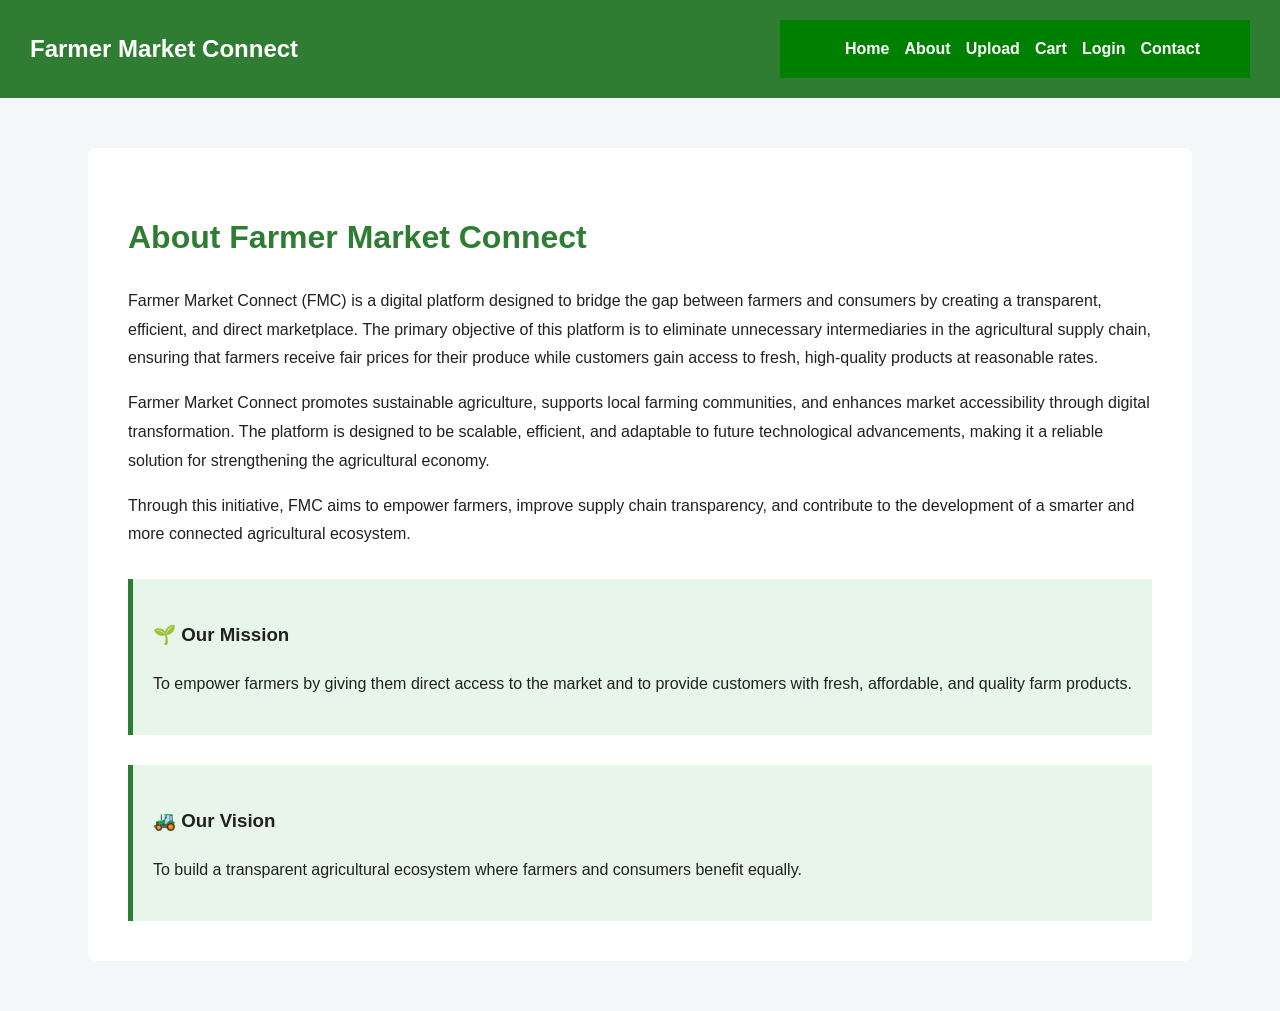
<file: about.html>
<!DOCTYPE html>
<html>
<head>
    <title>About Us - Farmer Market Connect</title>
    <link rel="stylesheet" href="style.css">
    <style>
        body {
            margin: 0;
            font-family: Arial, sans-serif;
            background: #f4f6f8;
        }

        header {
            background: #2e7d32;
            color: white;
            padding: 15px 30px;
            display: flex;
            justify-content: space-between;
            align-items: center;
        }

        nav a {
            color: white;
            text-decoration: none;
            margin-left: 15px;
            font-weight: bold;
        }

        .about-section {
            width: 80%;
            margin: 50px auto;
            background: white;
            padding: 40px;
            border-radius: 8px;
            line-height: 1.8;
        }

        .about-section h1 {
            color: #2e7d32;
            margin-bottom: 20px;
        }

        .highlight {
            color: #2e7d32;
            font-weight: bold;
        }

        .mission {
            margin-top: 30px;
            padding: 20px;
            background: #e8f5e9;
            border-left: 5px solid #2e7d32;
        }

        footer {
            background: #2e7d32;
            color: white;
            text-align: center;
            padding: 15px;
            margin-top: 40px;
        }
    </style>
</head>
<body>

<header>
    <h2>Farmer Market Connect</h2>
    <nav>
         
             <a  href="index.html">Home</a>
             <a href="about.html">About</a>
            
             <a  href="upload.html">Upload</a>
             <a  href="cart.html">Cart</a>
             <a href="login.html">Login</a>
             <a href="contact.html">Contact</a>

    </nav>
</header>

<div class="about-section">
    <h1>About Farmer Market Connect</h1>

    <p>
        Farmer Market Connect (FMC) is a digital platform designed to bridge the gap between 
        farmers and consumers by creating a transparent, efficient, and direct marketplace. The primary 
        objective of this platform is to eliminate unnecessary intermediaries in the agricultural supply chain, ensuring 
        that farmers receive fair prices for their produce while customers gain access to fresh, high-quality products at reasonable rates.
    </p>

    <p>
        Farmer Market Connect promotes sustainable agriculture, 
        supports local farming communities, and enhances market accessibility through digital
         transformation. The platform is designed to be scalable, efficient, and adaptable to future technological 
        advancements, making it a reliable solution for strengthening the agricultural economy.
    </p>
    <p>Through this initiative, FMC aims to empower farmers, improve supply chain transparency, and contribute to the development of a smarter and more connected agricultural ecosystem.</p>

    <div class="mission">
        <h3>🌱 Our Mission</h3>
        <p>
            To empower farmers by giving them direct access to the market and to provide customers with fresh, affordable, and quality farm products.
        </p>
    </div>

    <div class="mission">
        <h3>🚜 Our Vision</h3>
        <p>
            To build a transparent agricultural ecosystem where farmers and consumers benefit equally.
        </p>
    </div>

</div>


</body>
</html>
</file>
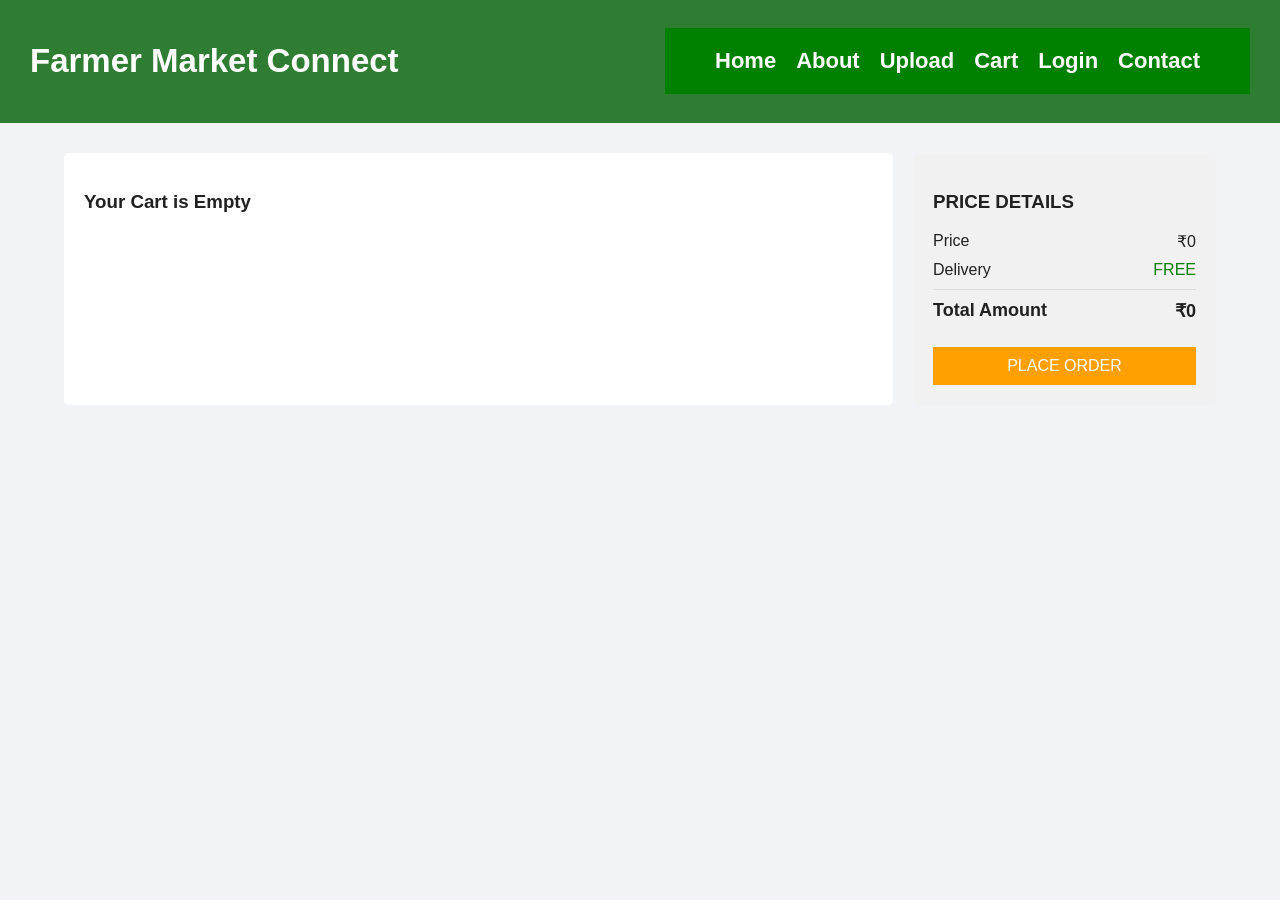
<file: cart.html>
<!DOCTYPE html>
<html>
<head>
    <title>Farmer Market Connect - Cart</title>
    <link rel="stylesheet" href="style.css">
    <style>
        body {
            margin: 0;
            font-family: Arial, sans-serif;
            background: #f1f3f6;
        }

        header {
            background: #2e7d32;
            color: white;
            padding: 15px 30px;
            font-size: 22px;
            font-weight: bold;
        }

        .container {
            width: 90%;
            margin: 30px auto;
            display: flex;
            gap: 20px;
        }

        .cart-items {
            flex: 3;
            background: white;
            padding: 20px;
            border-radius: 5px;
        }

        .cart-item {
            display: flex;
            align-items: center;
            border-bottom: 1px solid #ddd;
            padding: 15px 0;
        }

        .cart-item img {
            width: 100px;
            height: 100px;
            object-fit: cover;
            margin-right: 20px;
        }

        .item-details {
            flex: 1;
        }

        .item-details h3 {
            margin: 0;
        }

        .price {
            color: #2e7d32;
            font-weight: bold;
            margin-top: 5px;
        }

        .remove-btn {
            background: red;
            color: white;
            border: none;
            padding: 6px 10px;
            cursor: pointer;
            border-radius: 3px;
        }

        .price-details {
            flex: 1;
            background: rgb(242, 241, 241);
            padding: 20px;
            border-radius: 5px;
        }

        .price-row {
            display: flex;
            justify-content: space-between;
            margin: 10px 0;
        }

        .total {
            font-weight: bold;
            font-size: 18px;
            border-top: 1px solid #ddd;
            padding-top: 10px;
        }

        .checkout-btn {
            width: 100%;
            background: #ff9f00;
            color: white;
            padding: 10px;
            border: none;
            cursor: pointer;
            font-size: 16px;
            margin-top: 15px;
        }
        header {
    background: #2e7d32;
    color: white;
    padding: 15px 30px;

    display: flex;
    justify-content: space-between;  /* pushes content left & right */
    align-items: center;
}

nav {
    display: flex;
    gap: 20px;
}

nav a {
    color: white;
    text-decoration: none;
    font-weight: bold;
}

    </style>
</head>
<body>
    
<header>
    <h2>Farmer Market Connect</h2>

    <nav>
        <a href="index.html">Home</a>
        <a href="about.html">About</a>
        
        <a href="upload.html">Upload</a>
        <a href="cart.html">Cart</a>
        <a href="login.html">Login</a>
        <a href="contact.html">Contact</a>
    </nav>
</header>


<div class="container">

    <div class="cart-items" id="cartItems"></div>

    <div class="price-details">
        <h3>PRICE DETAILS</h3>

        <div class="price-row">
            <span>Price</span>
            <span id="totalPrice">₹0</span>
        </div>

        <div class="price-row">
            <span>Delivery</span>
            <span style="color:green;">FREE</span>
        </div>

        <div class="price-row total">
            <span>Total Amount</span>
            <span id="finalTotal">₹0</span>
        </div>

        <button class="checkout-btn">PLACE ORDER</button>
    </div>

</div>

<script>
function loadCart() {

    let cart = JSON.parse(localStorage.getItem("cart")) || [];
    let cartContainer = document.getElementById("cartItems");
    let total = 0;

    cartContainer.innerHTML = "";

    if (cart.length === 0) {
        cartContainer.innerHTML = "<h3>Your Cart is Empty</h3>";
        document.getElementById("totalPrice").innerText = "₹0";
        document.getElementById("finalTotal").innerText = "₹0";
        return;
    }

    cart.forEach((item, index) => {

        total += item.price * item.quantity;

        cartContainer.innerHTML += `
            <div class="cart-item">
                <img src="${item.image}" width="80">
                <div class="item-details">
                    <h3>${item.name}</h3>
                    <p>₹${item.price}</p>

                    <div class="quantity-box">
                        <button onclick="changeQty(${index}, -1)">−</button>
                        <span>${item.quantity}</span>
                        <button onclick="changeQty(${index}, 1)">+</button>
                    </div>
                </div>

                <button onclick="removeItem(${index})">Remove</button>
            </div>
        `;
    });

    document.getElementById("totalPrice").innerText = "₹" + total;
    document.getElementById("finalTotal").innerText = "₹" + total;
}

function changeQty(index, change) {
    let cart = JSON.parse(localStorage.getItem("cart")) || [];

    cart[index].quantity += change;

    if (cart[index].quantity < 1) {
        cart[index].quantity = 1;
    }

    localStorage.setItem("cart", JSON.stringify(cart));
    loadCart();
}

function removeItem(index) {
    let cart = JSON.parse(localStorage.getItem("cart")) || [];
    cart.splice(index, 1);
    localStorage.setItem("cart", JSON.stringify(cart));
    loadCart();
}

loadCart();
</script>
</file>
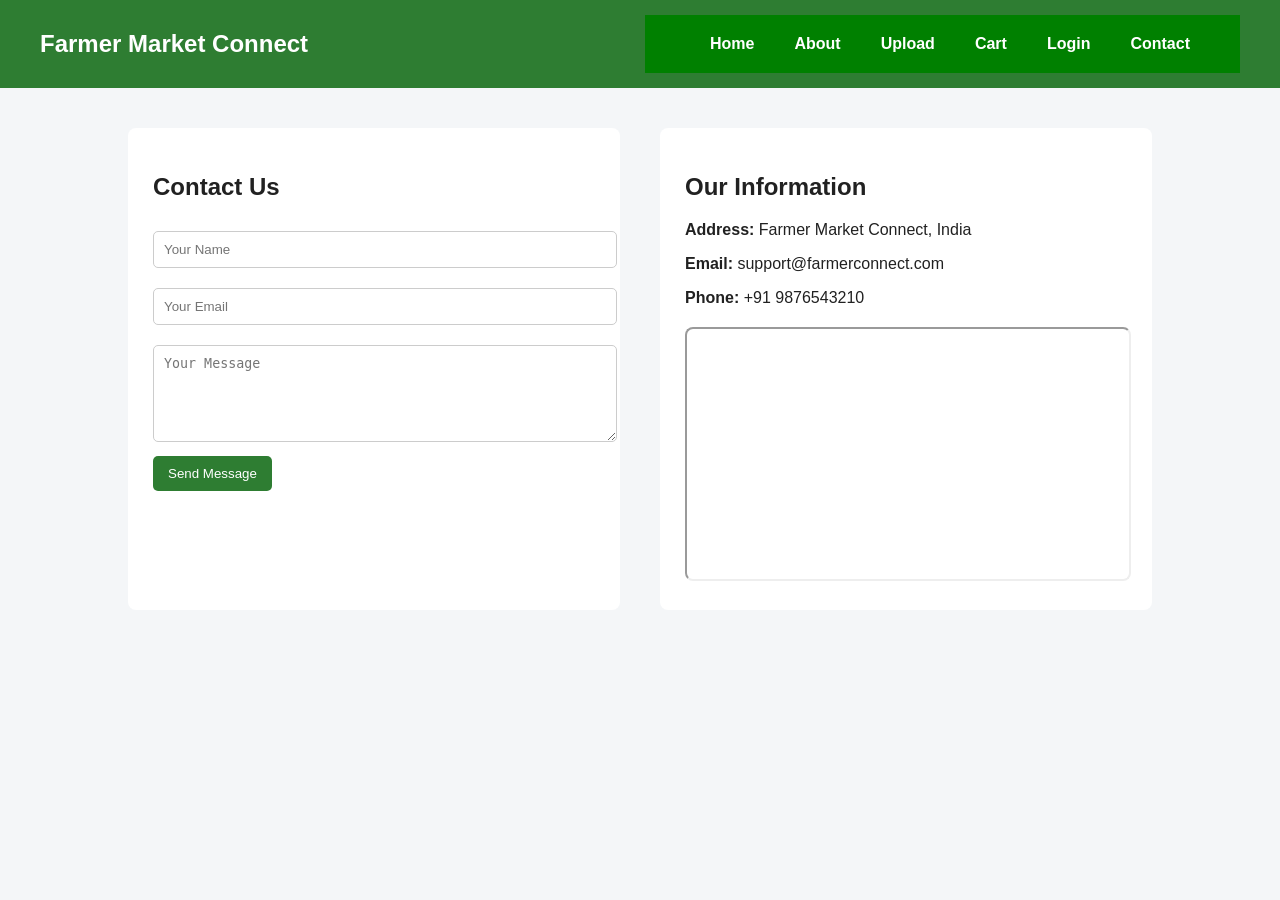
<file: contact.html>
<!DOCTYPE html>
<html>
<head>
    <title>Contact Us - Farmer Market Connect</title>
    <link rel="stylesheet" href="style.css">
    
    <style>
        body {
            margin: 0;
            font-family: Arial, sans-serif;
            background: #f4f6f8;
        }

        header {
            background: #2e7d32;
            color: white;
            padding: 15px 30px;
            display: flex;
            justify-content: space-between;
        }

        nav a {
            color: white;
            text-decoration: none;
            margin-left: 15px;
            font-weight: bold;
        }

        .contact-container {
            width: 80%;
            margin: 40px auto;
            display: flex;
            gap: 40px;
        }

        .contact-form {
            flex: 1;
            background: white;
            padding: 25px;
            border-radius: 8px;
        }

        .contact-form h2 {
            margin-bottom: 20px;
        }

        .contact-form input,
        .contact-form textarea {
            width: 100%;
            padding: 10px;
            margin: 10px 0;
            border: 1px solid #ccc;
            border-radius: 5px;
        }

        .contact-form button {
            background: #2e7d32;
            color: white;
            border: none;
            padding: 10px 15px;
            cursor: pointer;
            border-radius: 5px;
        }

        .contact-info {
            flex: 1;
            background: white;
            padding: 25px;
            border-radius: 8px;
        }

        .map {
            margin-top: 20px;
        }

        iframe {
            width: 100%;
            border-radius: 8px;
        }

        .success {
            color: green;
            font-weight: bold;
            margin-top: 10px;
        }
        body {
    margin: 0;
    font-family: Arial, sans-serif;
}

header {
    background: #2e7d32;
    color: white;
    padding: 15px 40px;
    display: flex;
    justify-content: space-between;
    align-items: center;
}

.logo {
    margin: 0;
}

nav {
    display: flex;
    gap: 25px;
}

nav a {
    color: white;
    text-decoration: none;
    font-weight: bold;
    font-size: 16px;
}

nav a:hover {
    color: #ffeb3b;
}

    </style>
</head>
<body>
<header>
    <h2 class="logo">Farmer Market Connect</h2>

    <nav>
        <a href="index.html">Home</a>
        <a href="about.html">About</a>
        
        <a href="upload.html">Upload</a>
        <a href="cart.html">Cart</a>
        <a href="login.html">Login</a>
        <a href="contact.html">Contact</a>
    </nav>
</header>


<div class="contact-container">

    <!-- LEFT SIDE FORM -->
    <div class="contact-form">
        <h2>Contact Us</h2>

        <form id="contactForm">
            <input type="text" id="name" placeholder="Your Name" required>
            <input type="email" id="email" placeholder="Your Email" required>
            <textarea id="message" rows="5" placeholder="Your Message" required></textarea>
            <button type="submit">Send Message</button>
            <div id="successMsg" class="success"></div>
        </form>
    </div>

    <!-- RIGHT SIDE INFO -->
    <div class="contact-info">
        <h2>Our Information</h2>
        <p><strong>Address:</strong> Farmer Market Connect, India</p>
        <p><strong>Email:</strong> support@farmerconnect.com</p>
        <p><strong>Phone:</strong> +91 9876543210</p>

        <div class="map">
            <iframe 
                src="https://maps.google.com/maps?q=india&t=&z=5&ie=UTF8&iwloc=&output=embed"
                height="250">
            </iframe>
        </div>
    </div>

</div>

<script>
document.getElementById("contactForm").addEventListener("submit", function(e) {
    e.preventDefault();

    document.getElementById("successMsg").innerText = 
        "Message Sent Successfully ✅";

    this.reset();
});
</script>

</body>
</html>
</file>
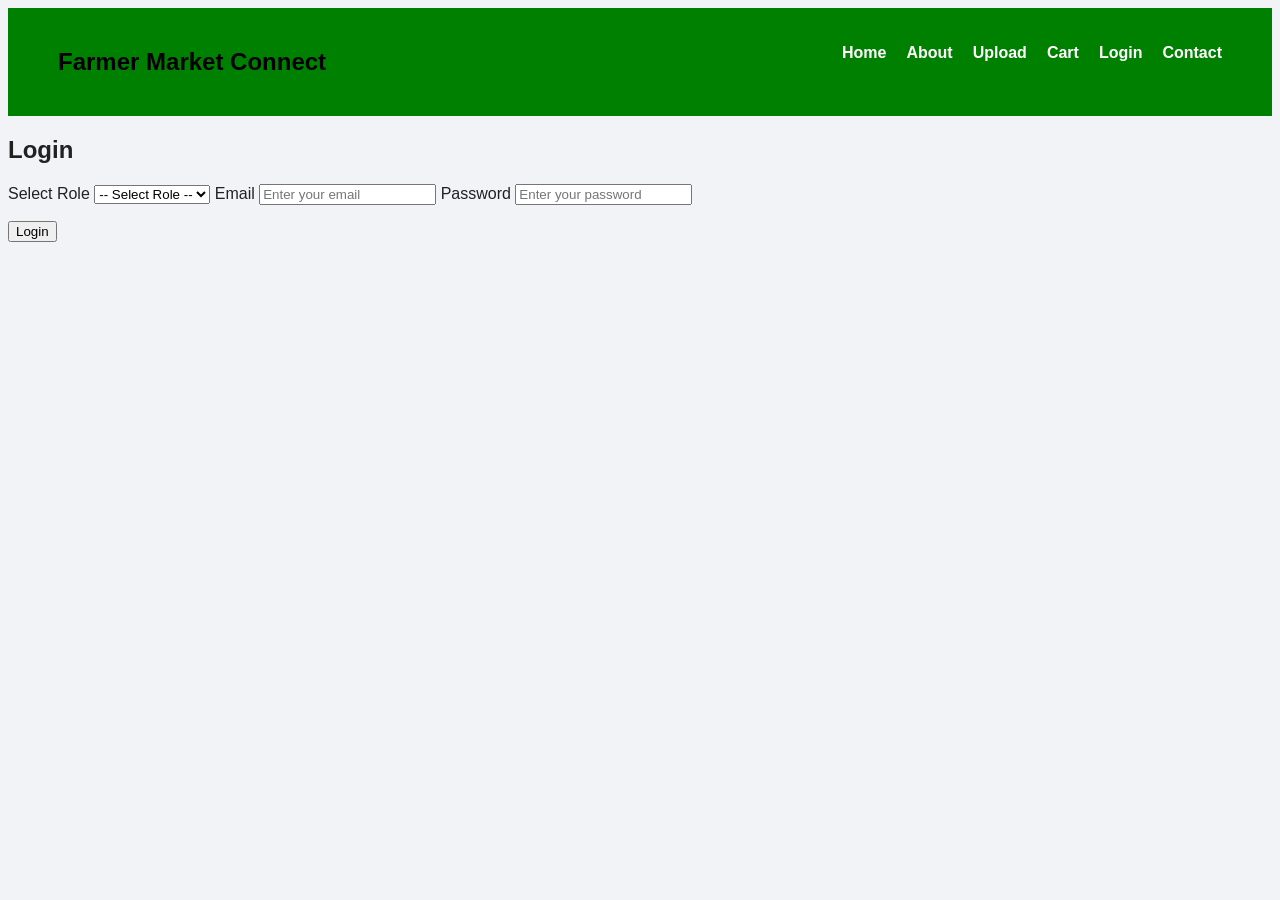
<file: login.html>
<!DOCTYPE html>
<html lang="en">
<head>
    <meta charset="UTF-8">
    <title>Login - Farmer Market Connect</title>
    <link rel="stylesheet" href="style.css">
</head>
<body>

    <nav>
        <h2>Farmer Market Connect</h2>
        <ul>
            
             <li><a  href="index.html">Home</a></li>
             <li><a href="about.html">About</a></li>
             
             <li><a  href="upload.html">Upload</a></li>
             <li><a  href="cart.html">Cart</a></li>
             <li ><a href="login.html">Login</a></li>
             <li><a href="contact.html">Contact</a></li>

        </ul>
    </nav>

    <section class="login-container">
        <h1>Login</h1>

        <form id="loginForm">

            <label>Select Role</label>
            <select id="role">
                <option value="">-- Select Role --</option>
                <option value="Farmer">Farmer</option>
                <option value="Buyer">Buyer</option>
            </select>

            <label>Email</label>
            <input type="email" id="email" placeholder="Enter your email">

            <label>Password</label>
            <input type="password" id="password" placeholder="Enter your password">

            <p id="errorMessage" class="error"></p>

            <button type="submit">Login</button>
        </form>
    </section>

<script src="script.js"></script>
</body>
</html>
</file>
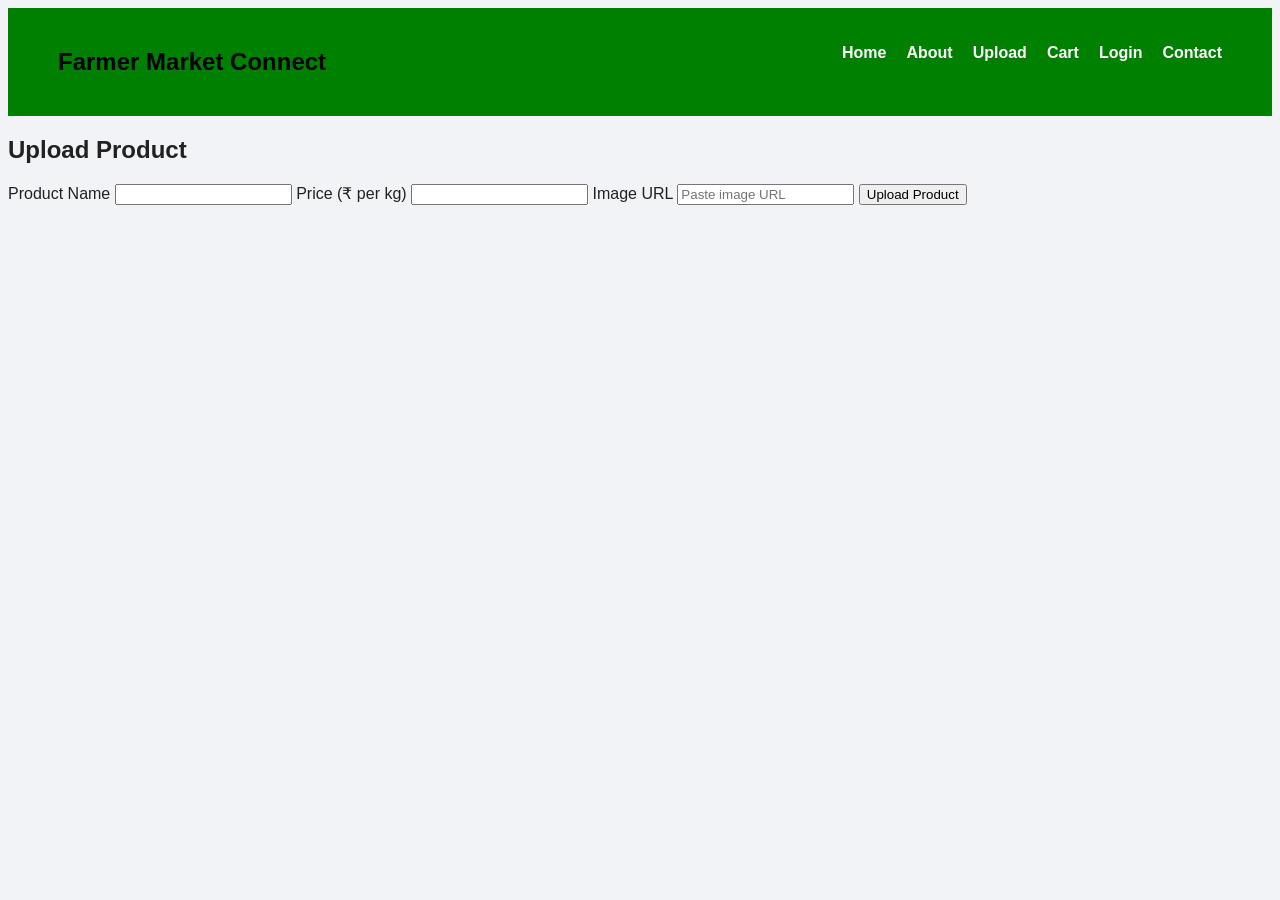
<file: upload.html>
<!DOCTYPE html>
<html lang="en">
<head>
    <meta charset="UTF-8">
    <title>Upload Product - Farmer Market Connect</title>
    <link rel="stylesheet" href="style.css">
</head>
<body>

<nav>
    <h2>Farmer Market Connect</h2>
    <ul>
         
             <li><a  href="index.html">Home</a></li>
             <li><a href="about.html">About</a></li>
            
             <li><a  href="upload.html">Upload</a></li>
             <li><a  href="cart.html">Cart</a></li>
             <li ><a href="login.html">Login</a></li>
             <li><a href="contact.html">Contact</a></li>


    </ul>
</nav>

<section class="upload-container">
    <h1>Upload Product</h1>

    <form id="uploadForm">
        <label>Product Name</label>
        <input type="text" id="productName" required>

        <label>Price (₹ per kg)</label>
        <input type="number" id="productPrice" required>

        <label>Image URL</label>
        <input type="text" id="productImage" placeholder="Paste image URL" required>

        <button type="submit">Upload Product</button>
    </form>

    <p id="uploadMessage" class="success"></p>
</section>

<script src="script.js"></script>
</body>
</html>
</file>
<file: style.css>
/* ===== BODY ===== */
body {
    background: #f1f3f6;
    font-family: 'Segoe UI', Arial, sans-serif;
    color: #212121;
}

/* ===== NAVBAR ===== */
/* Navbar */
nav {
    display: flex;
    justify-content: space-between;
    padding: 20px 50px;
    background-color: green;
}

nav h2 {
    color: black;
    
}

nav ul {
    list-style: none;
    display: flex;
    gap: 20px;
     font-weight: bold;
}

nav ul li a {
    text-decoration: none;
    color: white;
    transition: 0.3s;
}

nav ul li a:hover {
    color: #4CAF50;
}

/* ===== CONTROLS (Search + Filter) ===== */
.controls {
    background: white;
    padding: 15px;
    margin: 20px 40px;
    border-radius: 8px;
    display: flex;
    justify-content: center;
    gap: 20px;
    box-shadow: 0 2px 8px rgba(0,0,0,0.08);
}

.controls input,
.controls select {
    padding: 10px;
    border-radius: 6px;
    border: 1px solid #ddd;
    min-width: 200px;
}

/* ===== PRODUCTS GRID ===== */
.products-container {
    display: grid;
    grid-template-columns: repeat(auto-fit, minmax(220px, 1fr));
    gap: 25px;
    padding: 20px 40px 60px;
}

/* ===== PRODUCT CARD ===== */
.product-card {
    background: white;
    border-radius: 10px;
    padding: 15px;
    text-align: center;
    transition: 0.3s;
    box-shadow: 0 2px 8px rgba(0,0,0,0.08);
    position: relative;
}

.product-card:hover {
    transform: translateY(-5px);
    box-shadow: 0 6px 18px rgba(0,0,0,0.15);
}

/* ===== PRODUCT IMAGE ===== */
.product-card img {
    width: 100%;
    height: 180px;
    object-fit: contain;
    margin-bottom: 10px;
}

/* ===== PRODUCT TITLE ===== */
.product-card h3 {
    font-size: 16px;
    margin: 10px 0;
    font-weight: 600;
}

/* ===== PRICE ===== */
.product-card p {
    color: #388e3c;
    font-weight: bold;
    font-size: 16px;
    margin-bottom: 8px;
}

/* ===== STOCK ===== */
.product-card small {
    color: #777;
    display: block;
    margin-bottom: 10px;
}

/* ===== BUTTON ===== */
.product-card button {
    background: #ff9f00;
    border: none;
    padding: 10px;
    color: white;
    width: 100%;
    border-radius: 6px;
    font-weight: 600;
    cursor: pointer;
    transition: 0.3s;
}

.product-card button:hover {
    background: #fb8c00;
}

.product-card button:disabled {
    background: #ccc;
    cursor: not-allowed;
}

/* ===== BADGE ===== */
.badge {
    position: absolute;
    top: 10px;
    left: 10px;
    background: #388e3c;
    color: white;
    padding: 4px 8px;
    font-size: 11px;
    border-radius: 4px;
}

/* ===== FOOTER ===== */
footer {
    background: #172337;
    color: white;
    text-align: center;
    padding: 20px;
}


.page-title {
    text-align: center;
    padding: 40px 20px;
}

.page-title input {
    display: block;
    margin: 20px auto;   /* This centers it */
    padding: 10px 15px;
    width: 300px;
    border-radius: 6px;
    border: 1px solid #ccc;
}
/* Page Fade Animation */
body {
    animation: fadeIn 1.2s ease-in;
}

/* Keyframes */
@keyframes fadeIn {
    from {
        opacity: 0;
        transform: translateY(20px);
    }
    to {
        opacity: 1;
        transform: translateY(0);
    }
}
nav {
    animation: slideDown 1s ease;
}

@keyframes slideDown {
    from {
        transform: translateY(-50px);
        opacity: 0;
    }
    to {
        transform: translateY(0);
        opacity: 1;
    }
}
.products-container {
    animation: zoomIn 1s ease;
}

@keyframes zoomIn {
    from {
        transform: scale(0.9);
        opacity: 0;
    }
    to {
        transform: scale(1);
        opacity: 1;
    }
}
#loader{
    position: fixed;
    width: 100%;
    height: 100%;
    background: #2e7d32;
    color: white;
    display:flex;
    justify-content:center;
    align-items:center;
    font-size:30px;
    z-index:9999;
}
</file>
